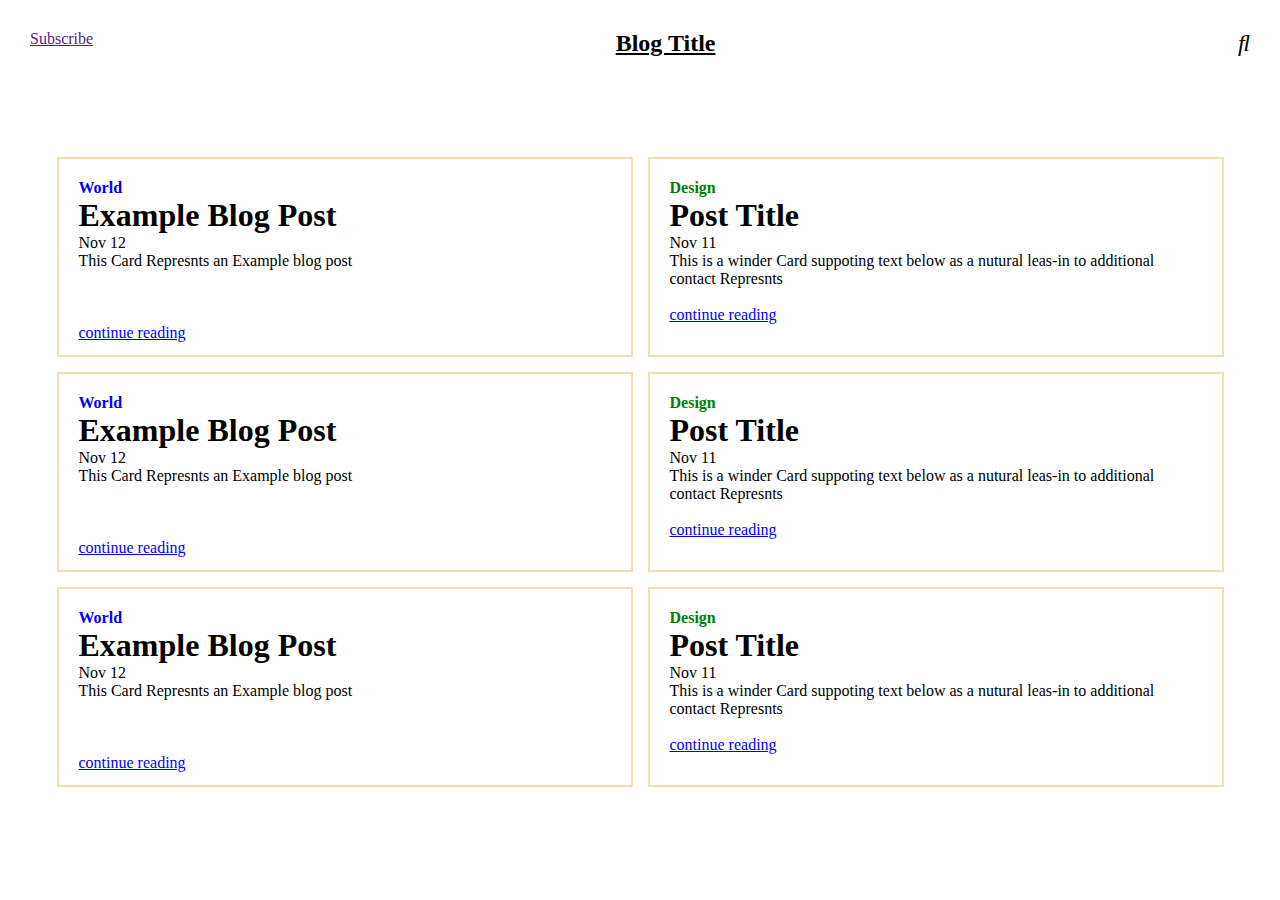
<file: index.html>
<!DOCTYPE html>
<html lang="en">
<head>
    <meta charset="UTF-8">
    <meta http-equiv="X-UA-Compatible" content="IE=edge">
    <meta name="viewport" content="width=device-width, initial-scale=1.0">
    <title>Home Page</title>
    <link rel="stylesheet" href="Style.css">
</head>
<body>
    
    <div class="Head">
            <a href="">Subscribe</a>
            <u><h2 id="t">Blog Title</h2></u>
            <form id=""   action="">
               <!-- <input type="text" placeholder="Search.." name="search"> -->
               <i style="font-size:24px" class="fa">&#xf002;</i>

            </form>
    </div> 
             
             
    <div class="container">            
        
        <div class="box-1 box">
            <h4>World</h4>
            
            <h1>Example Blog Post</h1>
            <p class="date">Nov 12</p>
            <p>This Card Represnts an Example blog post</p>
            
             <br><br><br>
            <a href="./Resposnd.html">continue reading</a>
        </div>
        <div class="box-2 box">
            <h4>Design</h4>
            
            <h1>Post Title</h1>
            <p class="date">Nov 11</p>
            <p>This is a winder Card  suppoting text below as a nutural leas-in to additional contact Represnts</p>
            <br>

            <a href="./Resposnd.html">continue reading</a>
        </div>
        <div class="box-3 box">
            <h4>World</h4>
            
            <h1>Example Blog Post</h1>
            <p class="date">Nov 12</p>
            <p>This Card Represnts an Example blog post</p>
            <br><br><br>

            <a href="./Resposnd.html">continue reading</a>
        </div>
        <div class="box-4 box">
            <h4>Design</h4>
            
            <h1>Post Title</h1>
            <p class="date">Nov 11</p>
            <p>This is a winder Card  suppoting text below as a nutural leas-in to additional contact Represnts</p>
            <br>

            <a href="./Resposnd.html">continue reading</a>

            
        </div>
        <div class="box-5 box">
            <h4>World</h4>
            
            <h1>Example Blog Post</h1>
            <p class="date">Nov 12</p>
            <p>This Card Represnts an Example blog post</p>
            <br><br><br>

            <a href="./Resposnd.html">continue reading</a>
        </div>
        <div class="box-6 box">
            <h4>Design</h4>
            
            <h1>Post Title</h1>
            <p class="date">Nov 11</p>
            <p>This is a winder Card  suppoting text below as a nutural leas-in to additional contact Represnts</p>
            <br>

            <a href="./Resposnd.html">continue reading</a>
        </div>
    </div>
    
    
</body>

</html>
</file>
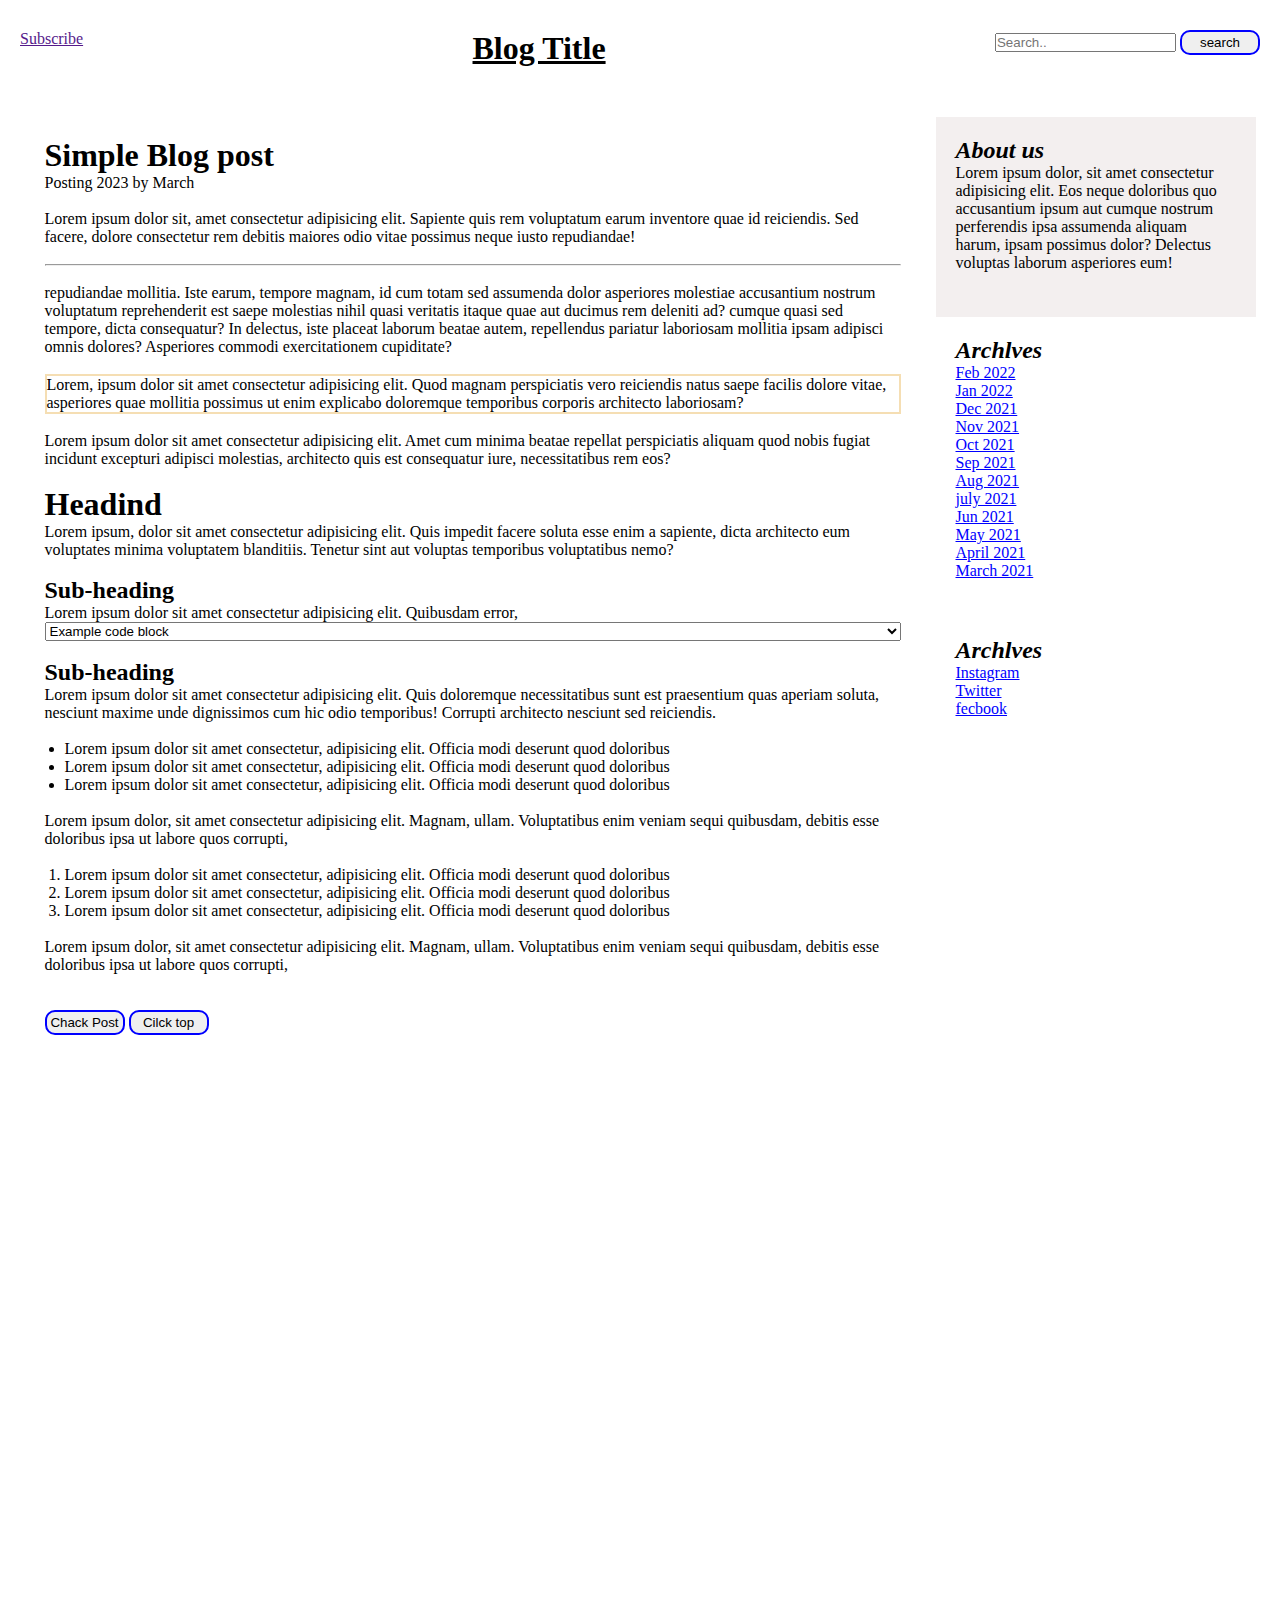
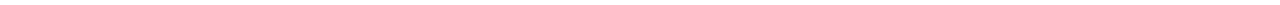
<file: Resposnd.html>
<!DOCTYPE html>
<html lang="en">
<head>
    <meta charset="UTF-8">
    <meta http-equiv="X-UA-Compatible" content="IE=edge">
    <meta name="viewport" content="width=device-width, initial-scale=1.0">
    <title>Blog post</title>
    <link rel="stylesheet" href="./Style1.css">
</head>
<body>
        
    <div class="Head">
        <a href="">Subscribe</a>
        <u><h1 id="t">Blog Title</h1></u>
        <form class="example" action="https://youtube.com/">
            <input type="text" placeholder="Search.." name="search">
            <button   type="submit"><i class="fa fa-search"></i>search</button>
        </form>
    </div> 
    <div class="Container" >
        <div class="box-1 box">
            <h1>Simple Blog post</h1>
            <p> Posting 2023 by March</p>
            <br>
            <p>Lorem ipsum dolor sit, amet consectetur adipisicing elit. Sapiente quis rem voluptatum earum inventore quae id reiciendis. Sed facere, dolore consectetur rem debitis maiores odio vitae possimus neque iusto repudiandae!</p>
            <br>
            <hr>
            <br>
            <div>
            <p> repudiandae mollitia.
            Iste earum, tempore magnam, id cum totam sed assumenda dolor asperiores molestiae accusantium nostrum voluptatum reprehenderit est saepe molestias nihil quasi veritatis itaque quae aut ducimus rem deleniti ad? cumque quasi sed tempore, dicta consequatur? In delectus, iste placeat laborum beatae autem, repellendus pariatur laboriosam mollitia ipsam adipisci omnis dolores? Asperiores commodi exercitationem cupiditate?</p>
            </div>
           <br>
            <div class="box1">
                <p>Lorem, ipsum dolor sit amet consectetur adipisicing elit. Quod magnam perspiciatis vero reiciendis natus saepe facilis dolore vitae, asperiores quae mollitia possimus ut enim explicabo doloremque temporibus corporis architecto laboriosam?</p>

            </div>
            <br>
             <p>Lorem ipsum dolor sit amet consectetur adipisicing elit. Amet cum minima beatae repellat perspiciatis aliquam quod nobis fugiat incidunt excepturi adipisci molestias, architecto quis est consequatur iure, necessitatibus rem eos?</p>
            <div>
                <br>
             <h1>Headind</h1>
             
             <p>Lorem ipsum, dolor sit amet consectetur adipisicing elit. Quis impedit facere soluta esse enim a sapiente, dicta architecto eum voluptates minima voluptatem blanditiis. Tenetur sint aut voluptas temporibus voluptatibus nemo?</p>
            </div>
            <div>
            <br>
             <h2>Sub-heading</h2>
             
             <p>Lorem ipsum dolor sit amet consectetur adipisicing elit. Quibusdam error,</p>
             
            <select style="width: 100%;"   name="Example code block" id="">
                <option  value="Example code block">Example code block </option>
            </select>
            </div>
            <div>
            <br>
             <h2>Sub-heading</h2>
             <p>Lorem ipsum dolor sit amet consectetur adipisicing elit. Quis doloremque necessitatibus sunt est praesentium quas aperiam soluta, nesciunt maxime unde dignissimos cum hic odio temporibus! Corrupti architecto nesciunt sed reiciendis.</p><br>
          
            <ul class="ul">
                <li>Lorem ipsum dolor sit amet consectetur, adipisicing elit. Officia modi deserunt quod doloribus </li>
                <li>Lorem ipsum dolor sit amet consectetur, adipisicing elit. Officia modi deserunt quod doloribus </li>
                <li>Lorem ipsum dolor sit amet consectetur, adipisicing elit. Officia modi deserunt quod doloribus </li>
            </ul><br>
            <p>Lorem ipsum dolor, sit amet consectetur adipisicing elit. Magnam, ullam. Voluptatibus enim veniam sequi quibusdam, debitis esse doloribus ipsa ut labore quos corrupti,</p>
           <div><br>
             <ol class="ol">
                <li>Lorem ipsum dolor sit amet consectetur, adipisicing elit. Officia modi deserunt quod doloribus </li>
                <li>Lorem ipsum dolor sit amet consectetur, adipisicing elit. Officia modi deserunt quod doloribus </li>
                <li>Lorem ipsum dolor sit amet consectetur, adipisicing elit. Officia modi deserunt quod doloribus </li>
             </ol>
            </div><br>
            <p>Lorem ipsum dolor, sit amet consectetur adipisicing elit. Magnam, ullam. Voluptatibus enim veniam sequi quibusdam, debitis esse doloribus ipsa ut labore quos corrupti,</p>
            </div>
            <br>
            <br>
            <a href="./Homepage.html"><button>Chack Post</button></a> <a href=""><button> Cilck top</button></a>
            
        

        </div>
        <div class="box-2 box">
           <div class="box-01 box-0">
            <h2><i>About us</i></h2>
            <p>Lorem ipsum dolor, sit amet consectetur adipisicing elit. Eos neque doloribus quo accusantium ipsum aut cumque nostrum perferendis ipsa assumenda aliquam harum, ipsam possimus dolor? Delectus voluptas laborum asperiores eum!</p>
           </div>
           <div class="box-02 box-0">
            <h2><i>Archlves</i></h2>
            <div class="box-001"><a href="">Feb 2022</a></div>
            <div class="box-002"> <a href="">Jan 2022 </a></div>
            <div class="box-003"> <a href="">Dec 2021 </a></div>
            <div class="box-004"><a href="">Nov 2021</a></div>
            <div class="box-005"><a href="">Oct 2021</a></div>
            <div class="box-006"><a href="">Sep 2021 </a></div>
            <div class="box-007"> <a href="">Aug 2021</a></div>
            <div class="box-008"><a href="">july 2021</a></div>
            <div class="box-009"> <a href="">Jun 2021</a></div>
            <div class="box-010"> <a href="">May 2021</a></div>
            <div class="box-011"><a href="">April 2021 </a></div>
            <div class="box-012"><a href="">March 2021</a></div>
           </div>
           <div class="box-03 box-0">
            <h2><i>Archlves</i></h2>
            <div class="box-001"><a href="">Instagram</a></div>
            <div class="box-002"> <a href="">Twitter </a></div>
            <div class="box-003"> <a href="">fecbook </a></div>
           </div>
            
        </div>
     </div>

         
    
</body>
</html>
</file>
<file: Style.css>
*{
    margin: 0;
    padding: 0;
    box-sizing: border-box;
}
.Head{
    width: 100%;
    display: flex;
    margin-top: 30px;
    padding-left: 30px;
    padding-right: 30px;
    justify-content:space-between;
    
}


.container{
    display: grid;
    row-gap: 15px;
    column-gap: 15px;
    justify-content: center;
    margin-top: 100px;
    margin-bottom: 50px; 
   
    grid-template-columns: 30% 30% 30%;
    grid-template-columns: 45% 45%;
    
    
}
.box{
    border:2px solid wheat;
    height: 200px;
    padding: 20px;
    
    overflow: hidden;
    overflow-wrap: normal;

}
.box-1 h4,.box-3 h4,.box-5 h4{
    color: blue;
    
}
.box-2 h4,.box-4 h4,.box-6 h4{
    color:green;
    
}
.box a{
    color: blue;
}
</file>
<file: Style1.css>
*{
    margin: 0;
    padding: 0;
    box-sizing: border-box;
}
.Head{
    width: 100%;
    display: flex;
    margin-top: 30px;
    justify-content:space-between;
    padding-left: 20px;
    padding-right: 20px;
}

    

.Container{
    margin-top: 50px;
    width:  100%;
    height: 100%;
    display: grid;
    row-gap: 15px;
    column-gap: 15px;
    justify-content: center; 
    grid-template-columns: 70%  25%;
    
   
    
}
.box1{
    border: 2px solid wheat;
}

.box-1{
    /* border: 2px solid red; */
    height: 100%;
    padding: 20px;
    margin-bottom:50px;
    overflow: hidden;
    transition: all  1s ease-in-out;
    
}

.box-2{
    /* border: 2px solid green; */
    display: grid;
    grid-template-rows: 200px 300px 100%;
    /* grid-template-columns: 250px; */
    /* height: 100;
    width: 40%; */
}
.box a{
    color: blue;
}
ul{
    padding-left: 20px;
}
ol{
    padding-left: 20px;
}
.box-0{
    /* border: 2px solid black; */
    width: 100%;
    overflow: hidden;
    

}
.box-01{
    background-color: rgb(243, 239, 239);
    padding: 20px;
}
.box-02{
    padding: 20px;
}
.box-03{
    padding: 20px;
}
button{

    border:2px solid blue ;
    border-radius: 10px ;
    height: 25px;
    width: 80px;
   
}
    
a  :hover{
   
   color: blue;
   
}
</file>
